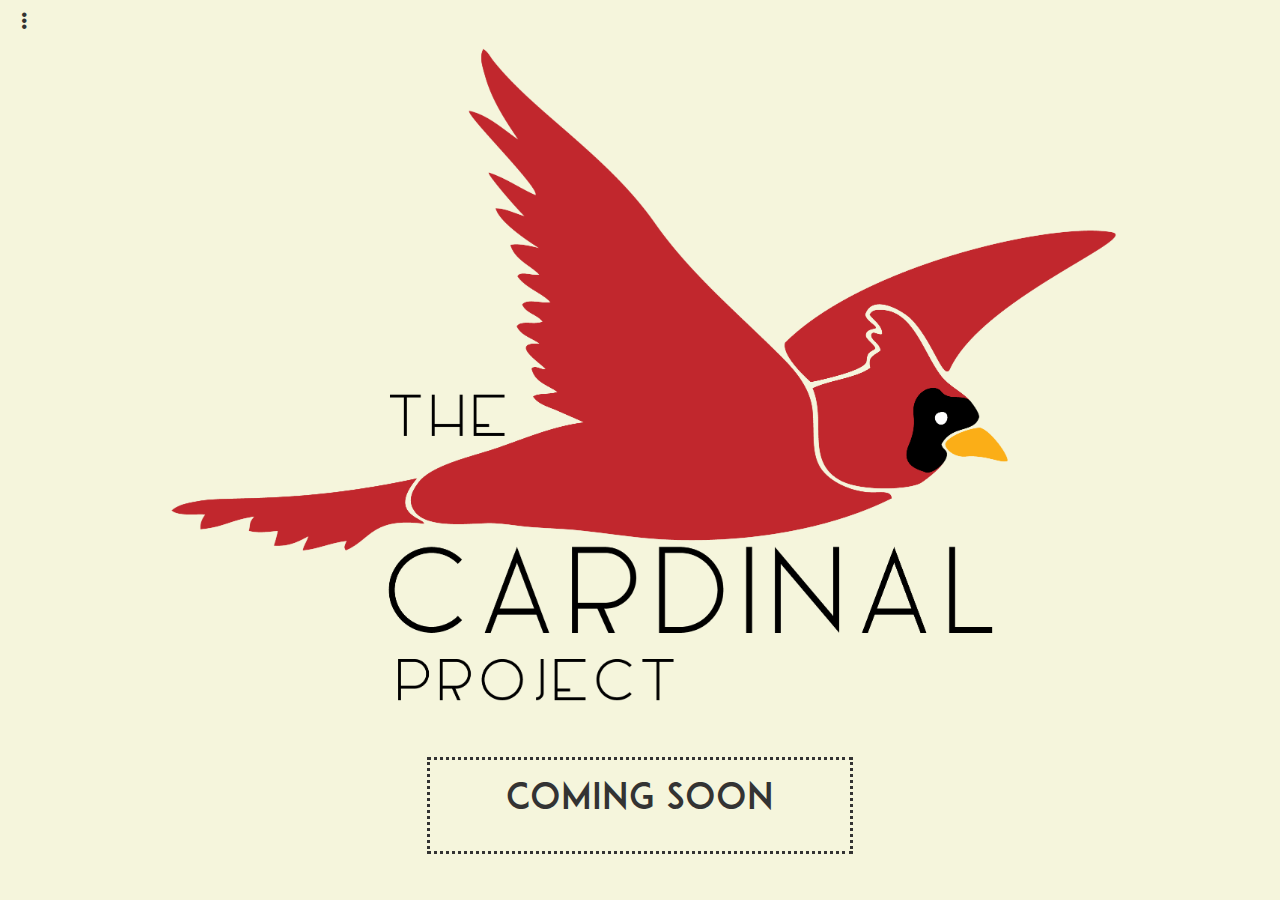
<file: index.html>
<!DOCTYPE html>
<html lang="en">
<head>
  <title>the Cardinal Project</title>
  <meta charset="utf-8">
  <meta name="viewport" content="width=device-width, initial-scale=1">
  <link rel="stylesheet" href="https://maxcdn.bootstrapcdn.com/bootstrap/3.3.7/css/bootstrap.min.css">
  <link rel="stylesheet" href="custom.css"> 
  <script src="https://ajax.googleapis.com/ajax/libs/jquery/3.1.1/jquery.min.js"></script>
  <script src="https://maxcdn.bootstrapcdn.com/bootstrap/3.3.7/js/bootstrap.min.js"></script>
</head>
<body>

<div id="sideNav" class="sidenav">
  <a href="javascript:void(0)" class="closebtn" onclick="closeNav()">&times;</a>
  <a href="#">About</a>
  <a href="#">Build Your Character</a>
  <a href="#">Build Your Art</a>
  <a href="#">Contact</a>
</div>

<div class="container-fluid">
  <div class="row">
    <button type="button" id="menuButton" class="btn btn-default btn-lg" onclick="openNav()">
      <span class="glyphicon glyphicon-option-vertical" aria-hidden="true"></span>
    </button>
  </div>
  <div class="row text-center">
<!--     <div class="col-lg-12"> -->
    <img id="logo" class="img-responsive" src="cardinalLogo.png">
  <!--  <p id="title">THE CARDINAL PROJECT</p> -->
    </div>
<!--   </div> -->
  <div class="row text-center">
    <div class="col-sm-4"></div>
    <div id="comingSoon" class="col-sm-4">
      <p>Coming Soon</p>
      <p id="countdown"></p>
    </div>
    <div class="col-sm-4"></div>
  </div>
</div>
<script>

//   Countdown Timer
    var futureDate = new Date("Sept 25, 2017 24:00:00").getTime();
    var x = setInterval(function() {
    var current = new Date().getTime();
    var durationLeft = futureDate - current;

    var days = Math.floor(durationLeft / (1000*60*60*24));
    var hours = Math.floor((durationLeft % (1000*60*60*24)) / (1000*60*60));
    var mins = Math.floor((durationLeft % (1000*60*60)) / (1000*60));
    var secs = Math.floor((durationLeft % (1000*60)) / 1000);

    document.getElementById("countdown").innerHTML = days + "D " + hours + "H " + mins + "M " + secs + "S "; 
    if(durationLeft < 0) {
      clearInterval(x);
    }
  }, 1000);
  
  function openNav() {
    document.getElementById("sideNav").style.width = "380px";
    document.body.style.backgroundColor = "rgba(0,0,0,0.4)";
    document.getElementById("menuButton").style.visibility ="hidden";
  }

  function closeNav() {
    document.getElementById("sideNav").style.width = "0px";
    document.body.style.backgroundColor = "beige";
    document.getElementById("menuButton").style.visibility = "visible";
  }
</script>

</body>
</html>
</file>
<file: custom.css>
html,body {
    height: 100%;

}

body {
    background-color:beige;
    transition: background-color .5s;

}
/* .bg-2{
    height: 100%;
} */

.sidenav {
    height:100%;
    width:0%; 
    position:fixed;
    z-index: 1;
    top: 0;
    left: 0;
    background-color:rgb(0, 0, 0);
    opacity: 0.7;
    overflow-x: hidden;
    padding-top: 60px;
    transition: 0.3s;
    font-family:manifesto;
    font-weight:bold;
}

.sidenav a {
    padding: 8px 8px 8px 32px;
    text-decoration: none;
    font-size: 24px;
    color:antiquewhite;
    display: block;
    transition: 0.3s;
}

.sidenav a:hover, .offcanvas a:focus {
    color: darkred;
}

.sidenav .closebtn {
    position: absolute;
    top: 0;
    right: 25px;
    font-size:36px;
    margin-left:50px;
}



#menuButton {
    background-color: rgba(255,255,255, 0.0);
    border:0px;
}

#menuButton:hover {
    color:darkred;
}

@font-face {
    font-family: manifesto;
    src: url(MANIFESTO.ttf);
}
@font-face {
    font-family: adam;
    src: url(ADAM.otf);
}

#title {
    font-family: manifesto;
    font-size:72px;
    font-weight:bold;

    padding-top:15px;
    padding-bottom:25px;
    
}
#comingSoon{
    font-family: adam;
    font-size:36px;
    border-style:dotted;
    padding:15px;
}

#logo {
    padding-bottom: 50px;
    max-width: 75%;
    margin-left:auto;
    margin-right:auto;
}


@media screen and (max-width:450px) {
    
    .sidenav {
        padding-top:15px;
     }

    .sidenav a {font-size:18px;}

 
}
</file>
